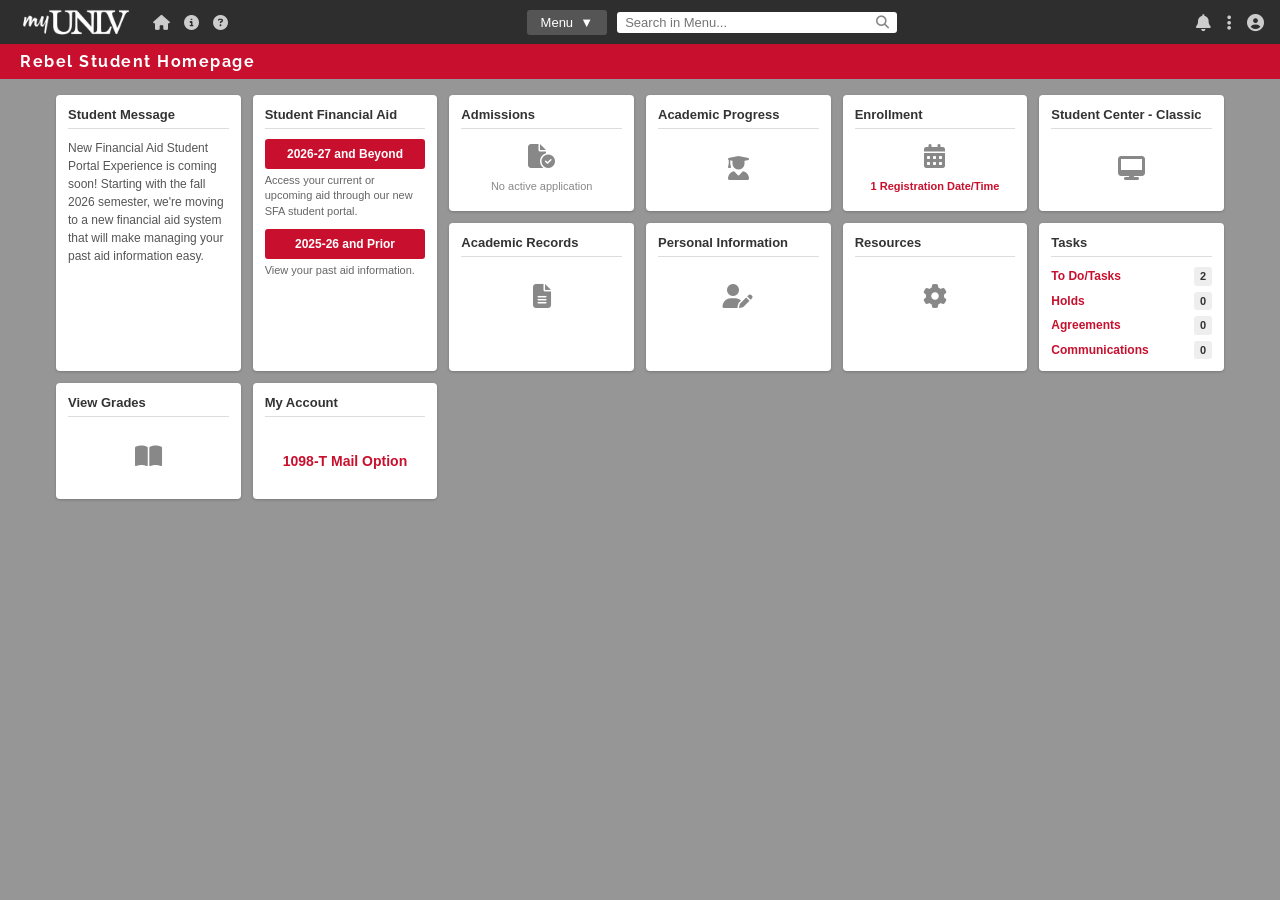
<file: index.html>
<!DOCTYPE html>
<html lang="en">
<head>
  <meta charset="UTF-8" />
  <meta name="viewport" content="width=device-width, initial-scale=1.0"/>
  <title>Rebel Student Homepage</title>
  <link rel="stylesheet" href="styles.css" />
  <link rel="stylesheet" href="https://cdnjs.cloudflare.com/ajax/libs/font-awesome/6.5.0/css/all.min.css"/>
  <link rel="stylesheet" href="https://fonts.googleapis.com/css2?family=Raleway:wght@700&display=swap"/>
  <style>
    @media (max-width: 768px) {
      .topbar-center { display: none; }
      .grid-container {
        grid-template-columns: 1fr;
      }
      .tile-message,
      .tile-aid {
        grid-column: span 1;
        grid-row: span 1;
      }
    }
  </style>
</head>
<body>

  <!-- Top Nav Bar -->
  <header class="topbar">
    <div class="topbar-left">
      <div class="logo">
        <img src="logoto.png" alt="Logo" style="height: 40px;" />
      </div>
      <div class="nav-icons">
        <i class="fas fa-home"></i>
        <i class="fas fa-circle-info"></i>
        <i class="fas fa-circle-question"></i>
      </div>
    </div>
    <div class="topbar-center">
      <button class="menu-btn">Menu &nbsp;&#9660;</button>
      <div class="search-bar">
        <input type="text" placeholder="Search in Menu..." />
        <i class="fas fa-search"></i>
      </div>
    </div>
    <div class="topbar-right">
      <i class="fas fa-bell"></i>
      <i class="fas fa-ellipsis-vertical"></i>
      <i class="fas fa-circle-user"></i>
    </div>
  </header>

  <!-- Red Banner -->
  <div class="red-banner">
    <span>Rebel Student Homepage</span>
  </div>

  <!-- Main Grid -->
  <main class="grid-container">

    <!-- Student Message -->
    <a href="index.html" target="_blank" class="tile tile-message">  <!-- No Link -->
      <div class="tile-title">Student Message</div>
      <div class="tile-body">
        <p>New Financial Aid Student Portal Experience is coming soon! Starting with the fall 2026 semester, we're moving to a new financial aid system that will make managing your past aid information easy.</p>
      </div>
    </a>

    <!-- Student Financial Aid -->
    <a href="https://sfp.ocs.oraclecloud.com/myunlv/portal/ui-auth/home" target="_blank" class="tile tile-aid">
      <div class="tile-title">Student Financial Aid</div>
      <div class="tile-body">
        <button class="red-btn">2026-27 and Beyond</button>
        <p class="btn-sub">Access your current or upcoming aid through our new SFA student portal.</p>
        <button class="red-btn">2025-26 and Prior</button>
        <p class="btn-sub">View your past aid information.</p>
      </div>
    </a>

    <!-- Admissions -->
    <a href="https://sso-my.unlv.nevada.edu/psc/lvporprd/EMPLOYEE/SA/c/SAD_APPLICANT_FL.SAD_APPLICANT_FL.GBL?Page=SAD_APPL_STATUS_FL&Action=L" target="_blank" class="tile">
      <div class="tile-title">Admissions</div>
      <div class="tile-body center">
        <div class="tile-icon">
          <i class="fas fa-file-circle-check fa-2x"></i>
        </div>
        <p class="muted">No active application</p>
      </div>
    </a>

    <!-- Academic Progress -->
    <a href="https://sso-my.unlv.nevada.edu/psc/lvporprd_23/EMPLOYEE/SA/c/SAA_STUDENT_FL.SAA_MD_ACADPROG_FL.GBL?Action=U&MD=Y&GMenu=SAA_STUDENT_FL&GComp=SAA_START_PG_SP_FL&GPage=SAA_START_PAGE_FL&scname=CS_SAA_ACADEMIC_PROGRESS_FL" target="_blank" class="tile">
      <div class="tile-title">Academic Progress</div>
      <div class="tile-body center">
        <div class="tile-icon">
          <i class="fas fa-user-graduate fa-2x"></i>
        </div>
      </div>
    </a>

    <!-- Enrollment -->
    <a href="https://sso-my.unlv.nevada.edu/psc/lvporprd_37/EMPLOYEE/SA/c/SSR_STUDENT_FL.SSR_MD_SP_FL.GBL?Action=U&MD=Y&GMenu=SSR_STUDENT_FL&GComp=SSR_START_PAGE_FL&GPage=SSR_START_PAGE_FL&scname=CS_SSR_MANAGE_CLASSES_NAV" target="_blank" class="tile">
      <div class="tile-title">Enrollment</div>
      <div class="tile-body center">
        <div class="tile-icon">
          <i class="fas fa-calendar-days fa-2x"></i>
        </div>
        <p class="highlight">1 Registration Date/Time</p>
      </div>
    </a>

    <!-- Student Center Classic -->
    <a href="https://sso-my.unlv.nevada.edu/psp/lvporprd/EMPLOYEE/SA/c/SA_LEARNER_SERVICES.SSS_STUDENT_CENTER.GBL" target="_blank" class="tile">
      <div class="tile-title">Student Center - Classic</div>
      <div class="tile-body center">
        <div class="tile-icon">
          <i class="fas fa-desktop fa-2x"></i>
        </div>
      </div>
    </a>

    <!-- Academic Records -->
    <a href="https://sso-my.unlv.nevada.edu/psc/lvporprd/EMPLOYEE/SA/c/LV_CC_MENU_FL.LV_MD_REC_STRT_NUI.GBL?GMenu=LV_CC_MENU_FL&GComp=LV_CC_REC_L_FL&GPage=LV_CC_REC_L_FL" target="_blank" class="tile">
      <div class="tile-title">Academic Records</div>
      <div class="tile-body center">
        <div class="tile-icon">
          <i class="fas fa-file-lines fa-2x"></i>
        </div>
      </div>
    </a>

    <!-- Personal Information -->
    <a href="https://sso-my.unlv.nevada.edu/psc/lvporprd/EMPLOYEE/SA/c/LV_CC_MENU_FL.LV_MD_PERS_STRT_NU.GBL?GMenu=LV_CC_MENU_FL&GComp=LV_CC_PERS_L_FL&GPage=LV_CC_PERS_L_FL" target="_blank" class="tile">
      <div class="tile-title">Personal Information</div>
      <div class="tile-body center">
        <div class="tile-icon">
          <i class="fas fa-user-pen fa-2x"></i>
        </div>
      </div>
    </a>

    <!-- Resources -->
    <a href="https://sso-my.unlv.nevada.edu/psc/lvporprd/EMPLOYEE/SA/c/LV_CC_MENU_FL.LV_MD_RSC_STRT_NUI.GBL?GMenu=LV_CC_MENU_FL&GComp=LV_CC_RSRCE_L_FL&GPage=LV_CC_RSRCE_L_FL" target="_blank" class="tile">
      <div class="tile-title">Resources</div>
      <div class="tile-body center">
        <div class="tile-icon">
          <i class="fas fa-gear fa-2x"></i>
        </div>
      </div>
    </a>

    <!-- Tasks -->
    <a href="https://sso-my.unlv.nevada.edu/psc/lvporprd/EMPLOYEE/SA/c/LV_CC_MENU_FL.LV_MD_TSK_STRT_NUI.GBL?GMenu=LV_CC_MENU_FL&GComp=LV_CC_TSK_L_FL&GPage=LV_CC_TSK_L_FL" target="_blank" class="tile">
      <div class="tile-title">Tasks</div>
      <div class="tile-body">
        <ul class="task-list">
          <li><span class="red-link">To Do/Tasks</span><span class="badge">2</span></li>
          <li><span class="red-link">Holds</span><span class="badge">0</span></li>
          <li><span class="red-link">Agreements</span><span class="badge">0</span></li>
          <li><span class="red-link">Communications</span><span class="badge">0</span></li>
        </ul>
      </div>
    </a>

    <!-- View Grades -->
    <a href="grades.html" class="tile">
      <div class="tile-title">View Grades</div>
      <div class="tile-body center">
        <div class="tile-icon">
          <i class="fas fa-book-open fa-2x"></i>
        </div>
      </div>
    </a>

    <!-- My Account -->
    <a href="https://sso-my.unlv.nevada.edu/psc/lvporprd/EMPLOYEE/SA/c/LV_CC_MENU_FL.LV_MD_MY_ACCT_NUI.GBL?GMenu=LV_CC_MENU_FL&GComp=LV_CC_ACCT_L_FL&GPage=LV_CC_ACCT_L_FL" target="_blank" class="tile">
      <div class="tile-title">My Account</div>
      <div class="tile-body center">
        <p class="red-link large-link">1098-T Mail Option</p>
      </div>
    </a>

  </main>

</body>
</html>
</file>
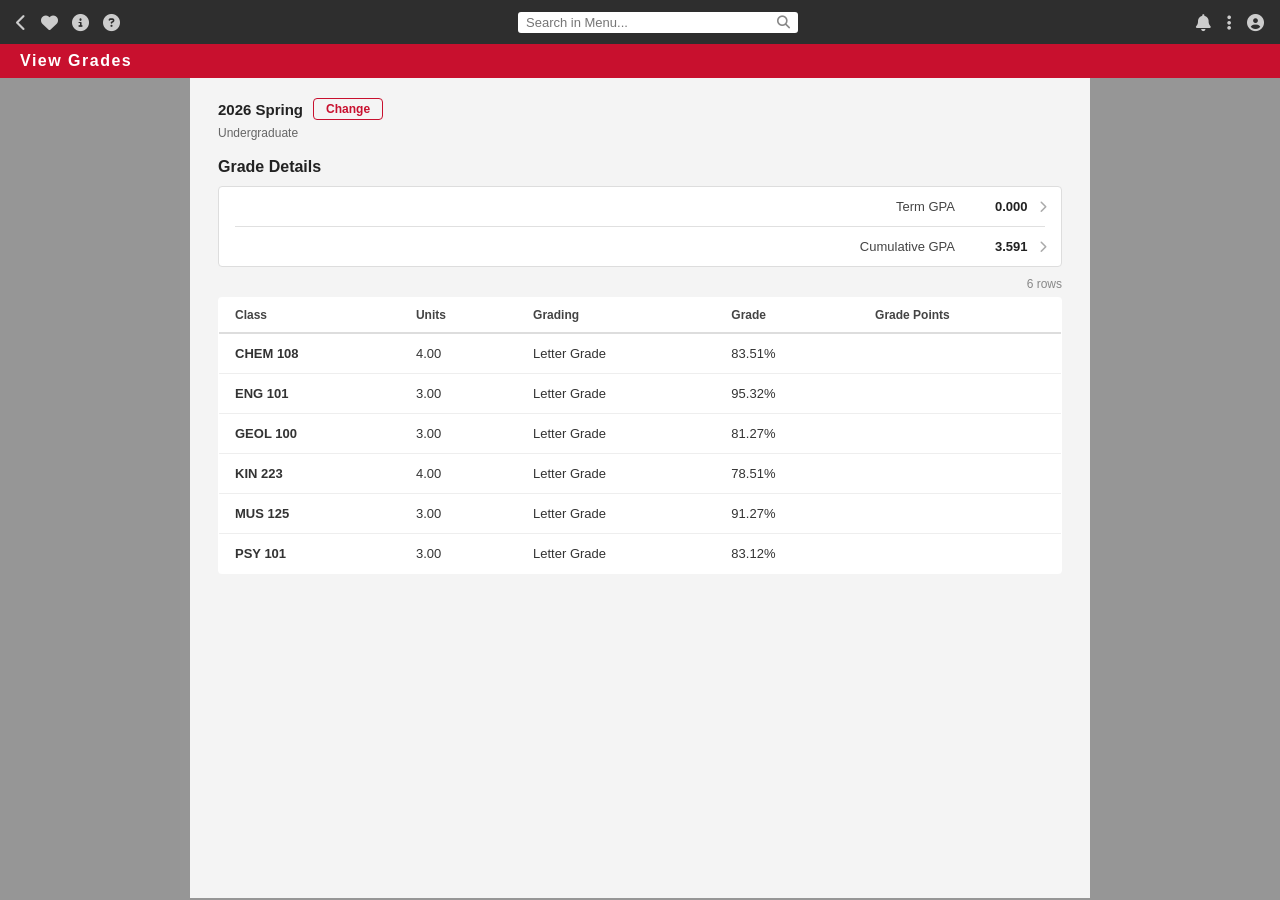
<file: grades.html>
<!DOCTYPE html>
<html lang="en">
<head>
  <meta charset="UTF-8" />
  <meta name="viewport" content="width=device-width, initial-scale=1.0"/>
  <title>View Grades</title>
  <link rel="stylesheet" href="styles.css" />
  <link rel="stylesheet" href="grades.css" />
  <link rel="stylesheet" href="https://cdnjs.cloudflare.com/ajax/libs/font-awesome/6.5.0/css/all.min.css"/>
</head>
<body>

  <!-- Top Nav Bar -->
  <header class="topbar">
    <div class="topbar-left">
      <div class="nav-icons" style="font-size:17px; color:#ccc;">
        <i class="fas fa-chevron-left"></i>
        <i class="fas fa-heart"></i>
        <i class="fas fa-circle-info"></i>
        <i class="fas fa-circle-question"></i>
      </div>
    </div>
    <div class="topbar-center">
      <div class="search-bar">
        <input type="text" placeholder="Search in Menu..." />
        <i class="fas fa-search"></i>
      </div>
    </div>
    <div class="topbar-right">
      <i class="fas fa-bell"></i>
      <i class="fas fa-ellipsis-vertical"></i>
      <i class="fas fa-circle-user"></i>
    </div>
  </header>

  <!-- Red Banner -->
  <div class="red-banner">
    <span>View Grades</span>
  </div>

  <!-- Page Content -->
  <main class="grades-main">

    <!-- Term Selector -->
    <div class="term-row">
      <span class="term-label">2026 Spring</span>
      <button class="change-btn">Change</button>
      <div class="term-sub">Undergraduate</div>
    </div>

    <!-- Grade Details Header -->
    <h2 class="section-title">Grade Details</h2>

    <!-- GPA Rows -->
    <div class="gpa-section">
      <div class="gpa-row">
        <span class="gpa-label">Term GPA</span>
        <span class="gpa-value">0.000</span>
        <i class="fas fa-chevron-right gpa-arrow"></i>
      </div>
      <div class="gpa-divider"></div>
      <div class="gpa-row">
        <span class="gpa-label">Cumulative GPA</span>
        <span class="gpa-value">3.591</span>
        <i class="fas fa-chevron-right gpa-arrow"></i>
      </div>
    </div>

    <!-- Row count -->
    <div class="row-count">6 rows</div>

    <!-- Grades Table -->
    <table class="grades-table">
      <thead>
        <tr>
          <th>Class</th>
          <th>Units</th>
          <th>Grading</th>
          <th>Grade</th>
          <th>Grade Points</th>
        </tr>
      </thead>
      <tbody>
        <tr>
          <td class="class-name">CHEM 108</td>
          <td>4.00</td>
          <td>Letter Grade</td>
          <td class="grade-value">83.51%</td>
          <td></td>
        </tr>
        <tr>
          <td class="class-name">ENG 101</td>
          <td>3.00</td>
          <td>Letter Grade</td>
          <td class="grade-value">95.32%</td>
          <td></td>
        </tr>
        <tr>
          <td class="class-name">GEOL 100</td>
          <td>3.00</td>
          <td>Letter Grade</td>
          <td class="grade-value">81.27%</td>
          <td></td>
        </tr>
        <tr>
          <td class="class-name">KIN 223</td>
          <td>4.00</td>
          <td>Letter Grade</td>
          <td class="grade-value">78.51%</td>
          <td></td>
        </tr>
        <tr>
          <td class="class-name">MUS 125</td>
          <td>3.00</td>
          <td>Letter Grade</td>
          <td class="grade-value">91.27%</td>
          <td></td>
        </tr>
        <tr>
          <td class="class-name">PSY 101</td>
          <td>3.00</td>
          <td>Letter Grade</td>
          <td class="grade-value">83.12%</td>
          <td></td>
        </tr>
      </tbody>
    </table>

  </main>

</body>
</html>
</file>
<file: styles.css>
* {
  margin: 0;
  padding: 0;
  box-sizing: border-box;
}

body {
  font-family: Arial, sans-serif;
  background-color: #969696;
  min-height: 100vh;
}

/* ─── Top Bar ─────────────────────────────────────────── */
.topbar {
  display: flex;
  align-items: center;
  justify-content: space-between;
  background-color: #2e2e2e;
  padding: 0 16px;
  height: 44px;
  color: #fff;
}

.topbar-left {
  display: flex;
  align-items: center;
  gap: 16px;
}

.logo {
  display: flex;
  align-items: center;
}

.logo-un { color: #fff; }
.logo-lv { color: #c8102e; }

.nav-icons {
  display: flex;
  gap: 14px;
  font-size: 15px;
  color: #ccc;
}

.nav-icons i:hover,
.topbar-right i:hover {
  color: #fff;
  cursor: pointer;
}

.topbar-center {
  display: flex;
  align-items: center;
  gap: 10px;
}

.menu-btn {
  background: #555;
  color: #fff;
  border: none;
  padding: 5px 14px;
  font-size: 13px;
  cursor: pointer;
  border-radius: 3px;
}

.menu-btn:hover { background: #777; }

.search-bar {
  display: flex;
  align-items: center;
  background: #fff;
  border-radius: 3px;
  overflow: hidden;
  padding: 3px 8px;
  gap: 8px;
  width: 280px;
}

.search-bar input {
  border: none;
  outline: none;
  font-size: 13px;
  width: 100%;
  color: #333;
}

.search-bar i { color: #888; font-size: 13px; }

.topbar-right {
  display: flex;
  gap: 16px;
  font-size: 17px;
  color: #ccc;
  cursor: pointer;
}

/* ─── Red Banner ──────────────────────────────────────── */
.red-banner {
  background-color: #c8102e;
  color: #fff;
  padding: 8px 20px;
  font-size: 16px;
  font-family: 'Raleway', sans-serif;
  font-weight: 700;
  letter-spacing: 1.5px;
}

/* ─── Grid Layout ─────────────────────────────────────── */
.grid-container {
  display: grid;
  grid-template-columns: repeat(6, 1fr);
  grid-template-rows: auto auto auto;
  gap: 12px;
  padding: 16px;
  max-width: 1200px;
  margin: 0 auto;
}

/* ─── Tiles ───────────────────────────────────────────── */
.tile {
  background: #fff;
  border-radius: 4px;
  padding: 12px;
  box-shadow: 0 1px 3px rgba(0,0,0,0.2);
  transition: transform 0.15s ease, box-shadow 0.15s ease;
  cursor: pointer;
  text-decoration: none;
  color: inherit;
  display: block;
}

.tile:hover {
  transform: translateY(-4px) scale(1.02);
  box-shadow: 0 6px 16px rgba(0,0,0,0.25);
}

.tile-title {
  font-size: 13px;
  font-weight: bold;
  color: #333;
  border-bottom: 1px solid #ddd;
  padding-bottom: 6px;
  margin-bottom: 10px;
}

.tile-body {
  font-size: 12px;
  color: #555;
  line-height: 1.5;
}

.tile-body.center {
  display: flex;
  flex-direction: column;
  align-items: center;
  justify-content: center;
  min-height: 60px;
  gap: 8px;
}

/* Tile sizing overrides */
.tile-message {
  grid-column: span 1;
  grid-row: span 2;
}

.tile-aid {
  grid-column: span 1;
  grid-row: span 2;
}

/* ─── Icons ───────────────────────────────────────────── */
.tile-icon {
  color: #888;
}

/* ─── Text styles ─────────────────────────────────────── */
.muted {
  color: #888;
  font-size: 11px;
  text-align: center;
}

.highlight {
  color: #c8102e;
  font-size: 11px;
  font-weight: bold;
  text-align: center;
}

.red-link {
  color: #c8102e;
  font-weight: bold;
  cursor: pointer;
  font-size: 12px;
}

.red-link:hover { text-decoration: underline; }

.large-link {
  font-size: 14px;
  margin-top: 8px;
}

/* ─── Red Buttons ─────────────────────────────────────── */
.red-btn {
  background-color: #c8102e;
  color: #fff;
  border: none;
  padding: 8px 12px;
  font-size: 12px;
  font-weight: bold;
  border-radius: 3px;
  cursor: pointer;
  width: 100%;
  margin-bottom: 4px;
}

.red-btn:hover { background-color: #a00d24; }

.btn-sub {
  color: #666;
  font-size: 11px;
  margin-bottom: 10px;
  line-height: 1.4;
}

/* ─── Task List ───────────────────────────────────────── */
.task-list {
  list-style: none;
  display: flex;
  flex-direction: column;
  gap: 6px;
}

.task-list li {
  display: flex;
  justify-content: space-between;
  align-items: center;
  font-size: 12px;
}

.badge {
  background: #eee;
  color: #333;
  font-weight: bold;
  border-radius: 3px;
  padding: 1px 6px;
  font-size: 11px;
}
</file>
<file: grades.css>
/* ─── Grades Page Layout ──────────────────────────────── */
.grades-main {
  background: #f4f4f4;
  min-height: calc(100vh - 80px);
  padding: 20px 28px;
  max-width: 900px;
  margin: 0 auto;
}

/* ─── Term Selector ───────────────────────────────────── */
.term-row {
  display: flex;
  align-items: center;
  gap: 10px;
  margin-bottom: 2px;
  flex-wrap: wrap;
}

.term-label {
  font-size: 15px;
  font-weight: bold;
  color: #222;
}

.change-btn {
  border: 1.5px solid #c8102e;
  color: #c8102e;
  background: transparent;
  padding: 3px 12px;
  font-size: 12px;
  border-radius: 4px;
  cursor: pointer;
  font-weight: bold;
}

.change-btn:hover {
  background: #fdecea;
}

.term-sub {
  width: 100%;
  font-size: 12px;
  color: #666;
  margin-top: -4px;
}

/* ─── Section Title ───────────────────────────────────── */
.section-title {
  font-size: 16px;
  font-weight: bold;
  color: #222;
  margin: 18px 0 10px;
}

/* ─── GPA Block ───────────────────────────────────────── */
.gpa-section {
  background: #fff;
  border: 1px solid #ddd;
  border-radius: 4px;
  overflow: hidden;
  margin-bottom: 10px;
}

.gpa-row {
  display: flex;
  align-items: center;
  padding: 12px 16px;
  position: relative;
}

.gpa-label {
  flex: 1;
  font-size: 13px;
  color: #444;
  text-align: right;
  padding-right: 40px;
}

.gpa-value {
  font-size: 13px;
  font-weight: bold;
  color: #222;
  min-width: 50px;
}

.gpa-arrow {
  position: absolute;
  right: 14px;
  color: #aaa;
  font-size: 12px;
}

.gpa-divider {
  height: 1px;
  background: #e0e0e0;
  margin: 0 16px;
}

/* ─── Row Count ───────────────────────────────────────── */
.row-count {
  text-align: right;
  font-size: 12px;
  color: #888;
  margin-bottom: 6px;
}

/* ─── Grades Table ────────────────────────────────────── */
.grades-table {
  width: 100%;
  border-collapse: collapse;
  background: #fff;
  border: 1px solid #ddd;
  border-radius: 4px;
  overflow: hidden;
  font-size: 13px;
}

.grades-table thead tr {
  border-bottom: 2px solid #ddd;
}

.grades-table th {
  text-align: left;
  padding: 10px 16px;
  font-size: 12px;
  font-weight: bold;
  color: #444;
  background: #fff;
}

.grades-table tbody tr {
  border-bottom: 1px solid #eee;
}

.grades-table tbody tr:last-child {
  border-bottom: none;
}

.grades-table tbody tr:hover {
  background: #fafafa;
}

.grades-table td {
  padding: 12px 16px;
  color: #333;
}

.class-name {
  font-weight: bold;
  color: #222;
}

.grade-value {
  color: #222;
  font-weight: 500;
}
</file>
